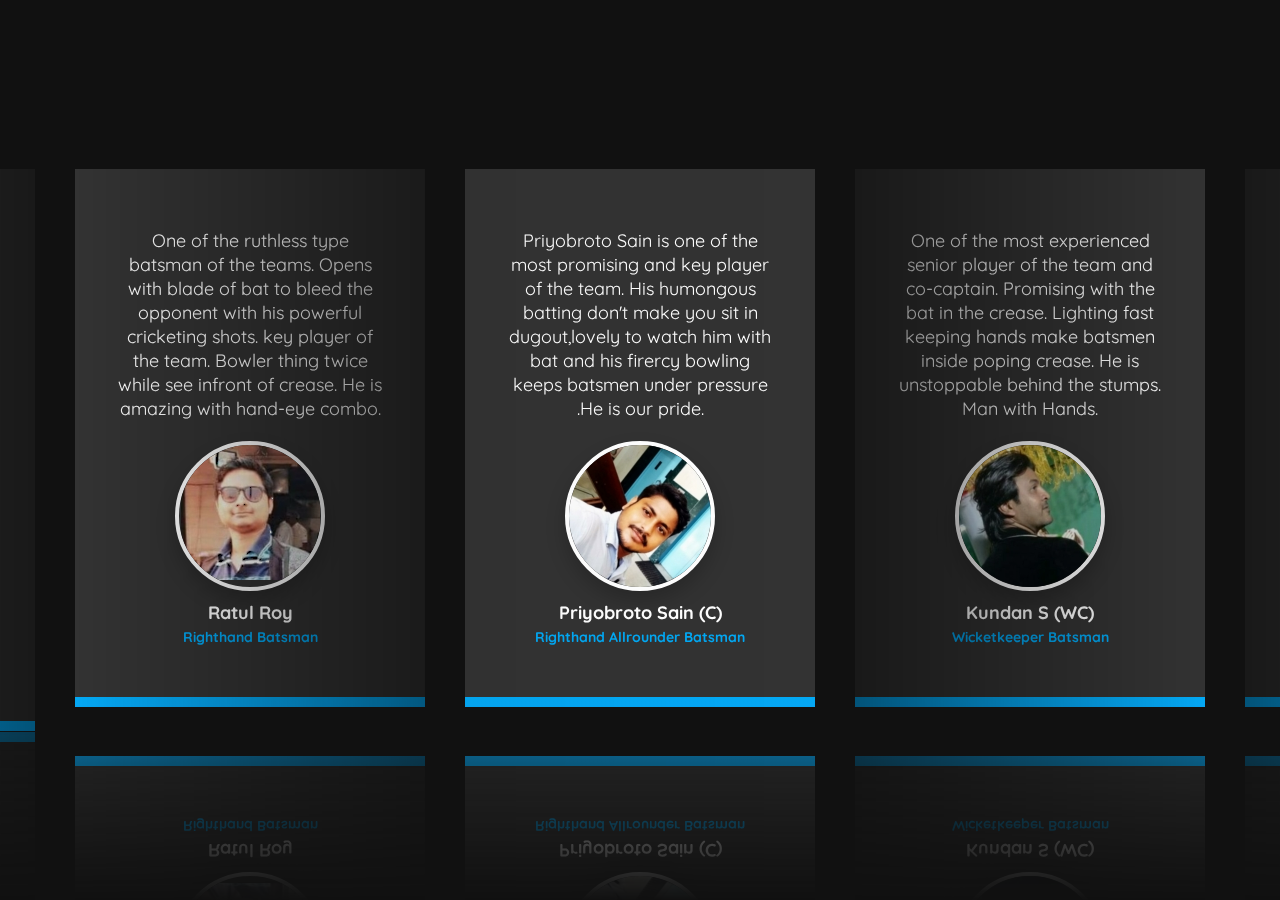
<file: players.html>
<!DOCTYPE html>
<html lang="en">
<head>
    <meta charset="UTF-8">
    <meta name="viewport" content="width=device-width, initial-scale=1.0">
    <title>Dream Players</title>
    <link rel="shortcut icon" href="profile/picon.png">
    <link rel="stylesheet" href="https://unpkg.com/swiper/swiper-bundle.min.css">
    <link rel="stylesheet" href="css/players.css">
</head>
<body>
    <div class="testimonials">
        <div class="swiper-container">
            <div class="swiper-wrapper">
                <div class="swiper-slide">
                    <div class="card">
                        <div class="layer"></div>
                        <div class="content">
                            <p>
                            Priyobroto Sain is one of the most promising and key player of the team. His humongous batting don't
                            make you sit in dugout,lovely to watch him with bat and his firercy bowling keeps batsmen under pressure .He is our
                            pride.
                            </p>
                            <div class="imgBx">
                                <img src="profile/dinu.jpeg" alt="User">
                            </div>
                            <div class="details">
                                <h2>Priyobroto Sain (C)<br><span>Righthand Allrounder Batsman</span></h2>
                            </div>
                        </div>
                    </div>
                </div>

                <div class="swiper-slide">
                    <div class="card">
                        <div class="layer"></div>
                        <div class="content">
                            <p>
                                One of the most experienced senior player of the team and co-captain. Promising with the bat in the crease. Lighting 
                                fast keeping hands make batsmen inside poping crease. He is unstoppable behind the stumps. Man with Hands. 
                            </p>
                            <div class="imgBx">
                                <img src="profile/chottu.jpeg" alt="User">
                            </div>
                            <div class="details">
                                <h2>Kundan S (WC)<br><span>Wicketkeeper Batsman</span></h2>
                            </div>
                        </div>
                    </div>
                </div>

                <div class="swiper-slide">
                    <div class="card">
                        <div class="layer"></div>
                        <div class="content">
                            <p>
                                This Youngster is just a threaten. Monster with the bat in crease. Oponent things twice with the ball. This Allrounder
                                is 'Rawalpindi Express' of the team with fiercy pace with the ball. Beaware of his ruthless bowling or sacrifice your stumps. 
                            </p>
                            <div class="imgBx">
                                <img src="profile/raj.jpeg" alt="User">
                            </div>
                            <div class="details">
                                <h2>Raj Chowdhury<br><span> Lefthand Allrounder Batsman</span></h2>
                            </div>
                        </div>
                    </div>
                </div>

                <div class="swiper-slide">
                    <div class="card">
                        <div class="layer"></div>
                        <div class="content">
                            <p>
                               He is passionate dedicated and bold. Never get banter with him else it would cost too much hammer. Shows talent with the 
                               bat and ball. One of the trusted with bowling and batting.'Hardik Pandya' of the team. You can find him all around the field.
                            </p>
                            <div class="imgBx">
                                <img src="profile/riju.png" alt="User">
                            </div>
                            <div class="details">
                                <h2>Ranajit Dutta<br><span>Righthand Allrounder Batsman</span></h2>
                            </div>
                        </div>
                    </div>
                </div>

                <div class="swiper-slide">
                    <div class="card">
                        <div class="layer"></div>
                        <div class="content">
                            <p>
                                This youngster is absolutely tremendous with the Bat. Either open or middle or lower batting order
                                doesn't matter for him.
                                One of the promising team player with bat in hand.He can have some furious pace with the ball.
                                Rising star in team.
                            </p>
                            <div class="imgBx">
                                <img src="profile/suvoda.jpeg" alt="User">
                            </div>
                            <div class="details">
                                <h2>C Subhajit<br><span>Righthand Batsman</span></h2>
                            </div>
                        </div>
                    </div>
                </div>
                <div class="swiper-slide">
                    <div class="card">
                        <div class="layer"></div>
                        <div class="content">
                            <p>
                               This youngster is absolutely tremendous with the Bat. Either open or middle or lower batting order doesn't matter for him.
                               One of the promising team player with bat in hand. Really good to see him batting in every situation. Rising star in team.
                            </p>
                            <div class="imgBx">
                                <img src="profile/samrat.jpeg" alt="User">
                            </div>
                            <div class="details">
                                <h2>Samrat Hazra<br><span>Righthand Batsman</span></h2>
                            </div>
                        </div>
                    </div>
                </div>

                <div class="swiper-slide">
                    <div class="card">
                        <div class="layer"></div>
                        <div class="content">
                            <p>
                               This senior cricketer never gave you settle down. With his clever minf never settle down a bowler on him, oe even with crispy
                               bowling make you uncomfortable. One of the best fielder in the team; Promising player. He is 'Jerry' in the team.
                            </p>
                            <div class="imgBx">
                                <img src="profile/babu.jpeg" alt="User">
                            </div>
                            <div class="details">
                                <h2>Tapas B<br><span>Righthand Allrounder Batsman</span></h2>
                            </div>
                        </div>
                    </div>
                </div>

                <div class="swiper-slide">
                    <div class="card">
                        <div class="layer"></div>
                        <div class="content">
                            <p>
                                He is the team's players. Always in hurry with bat ball and field. Across all format he is dominant and adorable. Love to take 
                                challenges. Buddy with hurry. Medium pace bowling can rattle your stumps in amy time. He is 'Flash' in team.
                            </p>
                            <div class="imgBx">
                                <img src="profile/rouma.jpeg" alt="User">
                            </div>
                            <div class="details">
                                <h2>Roumya Rej<br><span>Righthand Allrounder Batsman</span></h2>
                            </div>
                        </div>
                    </div>
                </div>

                <div class="swiper-slide">
                    <div class="card">
                        <div class="layer"></div>
                        <div class="content">
                            <p>
                                This senior player never get involve in any fuzzy stuffs. But can steal your match silenty. Patience and timing is his power to standvby
                                the team. Such a player with good intense and will force. He is 'Ajinkya Rahane' in the team.
                            </p>
                            <div class="imgBx">
                                <img src="profile/falguni.jpeg" alt="User">
                            </div>
                            <div class="details">
                                <h2>Falguni Chowdhury<br><span>Righthand Batsman</span></h2>
                            </div>
                        </div>
                    </div>
                </div>

                <div class="swiper-slide">
                    <div class="card">
                        <div class="layer"></div>
                        <div class="content">
                            <p>
                                This speedster is a hunter in the 22 yards. Hurry to rattle down your stumps. Be aware of his crusial skills else you have to pay. Agression
                                is his power. Never mess with him in bowling. Also agressive in open verbals on field.
                            </p>
                            <div class="imgBx">
                                <img src="profile/rahul.png" alt="User">
                            </div>
                            <div class="details">
                                <h2>D Rahul<br><span>Righthand fast bowler</span></h2>
                            </div>
                        </div>
                    </div>
                </div>

                <div class="swiper-slide">
                    <div class="card">
                        <div class="layer"></div>
                        <div class="content">
                            <p>
                            He is clever and chunky. Never get loose with him else it would cost with his cutting. Shows talent with the
                            bat and ball. One of the trusted with bowling and batting.Promising youngsterof the team. You can find him all around the park.
                            </p>
                            <div class="imgBx">
                                <img src="profile/mono.jpeg" alt="User">
                            </div>
                            <div class="details">
                                <h2>K Monojit<br><span>Righthand Allrounder Batsman</span></h2>
                            </div>
                        </div>
                    </div>
                </div>

                <div class="swiper-slide">
                    <div class="card">
                        <div class="layer"></div>
                        <div class="content">
                            <p>
                               One of the promising senior palyer in the team. His brains always in hurry with commanding the team as a co-captain. 
                               Always hungry for the wins. Mr. Dependable in the team with bat under pressure. Leader with great header. 
                            </p>
                            <div class="imgBx">
                                <img src="profile/loton.jpeg" alt="User">
                            </div>
                            <div class="details">
                                <h2>Soumya Sain<br><span>Righthand Allrounder Batsman</span></h2>
                            </div>
                        </div>
                    </div>
                </div>

                <div class="swiper-slide">
                    <div class="card">
                        <div class="layer"></div>
                        <div class="content">
                            <p>
                                This promising senior player is dedicated and stable with his game. His presence give the team a balance and power
                                pack. Intellectual with the bat and field. Great to see him in the field. Trusted player of the team. A long way to go.

                            </p>
                            <div class="imgBx">
                                <img src="profile/suba.jpeg" alt="User">
                            </div>
                            <div class="details">
                                <h2>K Subhashis<br><span>Righthand Batsman</span></h2>
                            </div>
                        </div>
                    </div>
                </div>

                <div class="swiper-slide">
                    <div class="card">
                        <div class="layer"></div>
                        <div class="content">
                            <p>
                                One of the promising youngster in the team and currently playing a crusial role in balance. This medium pace bowler keen to make
                                batsmen uneasy with line and length. Supports the middle order with fine batting skills and definite fielder. 
                            </p>
                            <div class="imgBx">
                                <img src="profile/sayan.jpeg" alt="User">
                            </div>
                            <div class="details">
                                <h2>K Sayan<br><span>Righthand Allrounder Batsman</span></h2>
                            </div>
                        </div>
                    </div>
                </div>

                <div class="swiper-slide">
                    <div class="card">
                        <div class="layer"></div>
                        <div class="content">
                            <p>
                                This marked player is absolutely clueless with his game. He is power-pack of batting bowling fielding.
                                 Once saying "Catches wins the matches" he does so. Safest hand of the team. Great to see him in the field agingst the gravity.
                
                            </p>
                            <div class="imgBx">
                                <img src="profile/vijay.jpeg" alt="User">
                            </div>
                            <div class="details">
                                <h2>G Bijoy<br><span>Righthand Allrounder Bowler</span></h2>
                            </div>
                        </div>
                    </div>
                </div>

                <div class="swiper-slide">
                    <div class="card">
                        <div class="layer"></div>
                        <div class="content">
                            <p>
                                This young buddy keeps himself busy in improving. Tried to cope up and shape the ball in his manner.
                                He can play wild shots while batting. Potentiality under supervised mode. Upcoming player for this team and good career
                                ahead.
                            </p>
                            <div class="imgBx">
                                <img src="profile/sayantan.jpeg" alt="User">
                            </div>
                            <div class="details">
                                <h2>M Rishi<br><span>Righthand Medium pacer</span></h2>
                            </div>
                        </div>
                    </div>
                </div>

                <div class="swiper-slide">
                    <div class="card">
                        <div class="layer"></div>
                        <div class="content">
                            <p>
                                This young buddy keeps himself busy in improving. Tried to cope up and shape the ball in his manner. Lots of work to
                                do with his bowling. Potentiality under supervised mode. Upcoming player for this team and good career ahead. 
                            </p>
                            <div class="imgBx">
                                <img src="profile/rishi.jpeg" alt="User">
                            </div>
                            <div class="details">
                                <h2>Sayantan<br><span>Righthand Medium pacer</span></h2>
                            </div>
                        </div>
                    </div>
                </div>

                <div class="swiper-slide">
                    <div class="card">
                        <div class="layer"></div>
                        <div class="content">
                            <p>
                                He is good with his special type os skills. This youngster keeps improving day by day. A handy batsman in every position
                                of the team. Skilful and ardent, amorous but unnautical. Good to see this right-handed batsman and occasional off break bowler
                            </p>
                            <div class="imgBx">
                                <img src="profile/akash.jpeg" alt="User">
                            </div>
                            <div class="details">
                                <h2>K Akash<br><span>Righthand Batsman</span></h2>
                            </div>
                        </div>
                    </div>
                </div>

                <div class="swiper-slide">
                    <div class="card">
                        <div class="layer"></div>
                        <div class="content">
                            <p>
                                This pasionate palyer is someone who always dedicates himself to the team. Eventually plays with classic and previlege of cricket.
                                But unfortuantely has recorded with most 0's in career  . Basically a learner player. Loves to play long format of cricket. 
                            </p>
                            <div class="imgBx">
                                <img src="profile/rohit.jpeg" alt="User">
                            </div>
                            <div class="details">
                                <h2>G Rohit<br><span>Righthand Batsman</span></h2>
                            </div>
                        </div>
                    </div>
                </div>

                <div class="swiper-slide">
                    <div class="card">
                        <div class="layer"></div>
                        <div class="content">
                            <p>
                                One of the ruthless type batsman of the teams. Opens with blade of bat to bleed the opponent with his powerful cricketing shots.
                                key player of the team. Bowler thing twice while see infront of crease. He is amazing with hand-eye combo. 
                            </p>
                            <div class="imgBx">
                                <img src="profile/ratul.jpeg" alt="User">
                            </div>
                            <div class="details">
                                <h2>Ratul Roy<br><span>Righthand Batsman</span></h2>
                            </div>
                        </div>
                    </div>
                </div>
            </div>
        </div>     
    </div>
<script src="https://unpkg.com/swiper/swiper-bundle.min.js"></script>
<script>
    var swiper = new Swiper('.swiper-container', {
        effect: 'coverflow',
        grabCursor: true,
        centeredSlides: true,
        slidesPerView: 'auto',
        coverflowEffect: {
            rotate: 0,
            stretch: 0,
            depth: 0,
            modifier: 1,
            slideShadows: true,
        },
        loop: true,
        // pagination: {
        //     el: '.swiper-pagination',
        // },
    });
</script>
</body>
</html>
</file>
<file: css/players.css>
@import url('https://fonts.googleapis.com/css2?family=Quicksand:wght@300&display=swap');
*
{
    scroll-behavior: smooth;
    margin: 0;
    padding: 0;
    box-sizing: border-box;
    font-family: 'Quicksand', sans-serif;
}
body
{
    display: flex;
    justify-content: center;
    align-items: center;
    min-height: 100vh;
    background: #111;
}
.testimonials
{
    position: relative;
    max-width: 100%;
    -webkit-box-reflect: below 1px linear-gradient(transparent 70%, #0009);
}
/* .swiper-container 
{
      width: 100%;
      padding-top: 50px;
      padding-bottom: 50px;
} */

.swiper-slide 
{
      background-position: center;
      background-size: cover;
      width: 350px;
      min-height: 350px;
      margin: 0 20px;
      background: #fff;

}
.swiper-container-3d .swiper-slide-shadow-left,
.swiper-container-3d .swiper-slide-shadow-right
{
    background-image: none;
}
.testimonials .card
{
    position: relative;
    width: 100%;
    margin: 0 auto;
    background: #333;
    padding: 60px 40px;
    text-align: center;
    overflow: hidden;   
}
.testimonials .card .layer
{
    position: absolute;
    top: calc(100% - 10px);
    left: 0;
    width: 100%;
    height: 100%;
    background: linear-gradient(#03a9f4, #e91ee3);
    z-index: 1;
    transition: 0.2s;
}
.testimonials .card:hover .layer
{
    top: 0;  
}
.testimonials .card .content
{
    position: relative;
    z-index: 2;
}
.testimonials .card .content p
{
    font-size: 18px;
    line-height: 24px;
    margin-bottom: 20px;
    color: #fff;
}
.testimonials .card .content .imgBx
{
  width: 150px;
  height: 150px;
  margin: 0 auto 10px;
  border-radius: 50%;
  overflow: hidden;
  border: 4px solid #fff;
  box-shadow: 0 10px 20px rgba(0,0,0,0.2);  
}
.testimonials .card .content h2
{
    font-size: 18px;
    color: #fff;
}
.testimonials .card .content h2 span
{
    color: #03a9f4;
    font-size: 14px;
    transition: 0.5s;
}
.testimonials .card:hover .content h2 span
{
    color: #fff;
}
</file>
